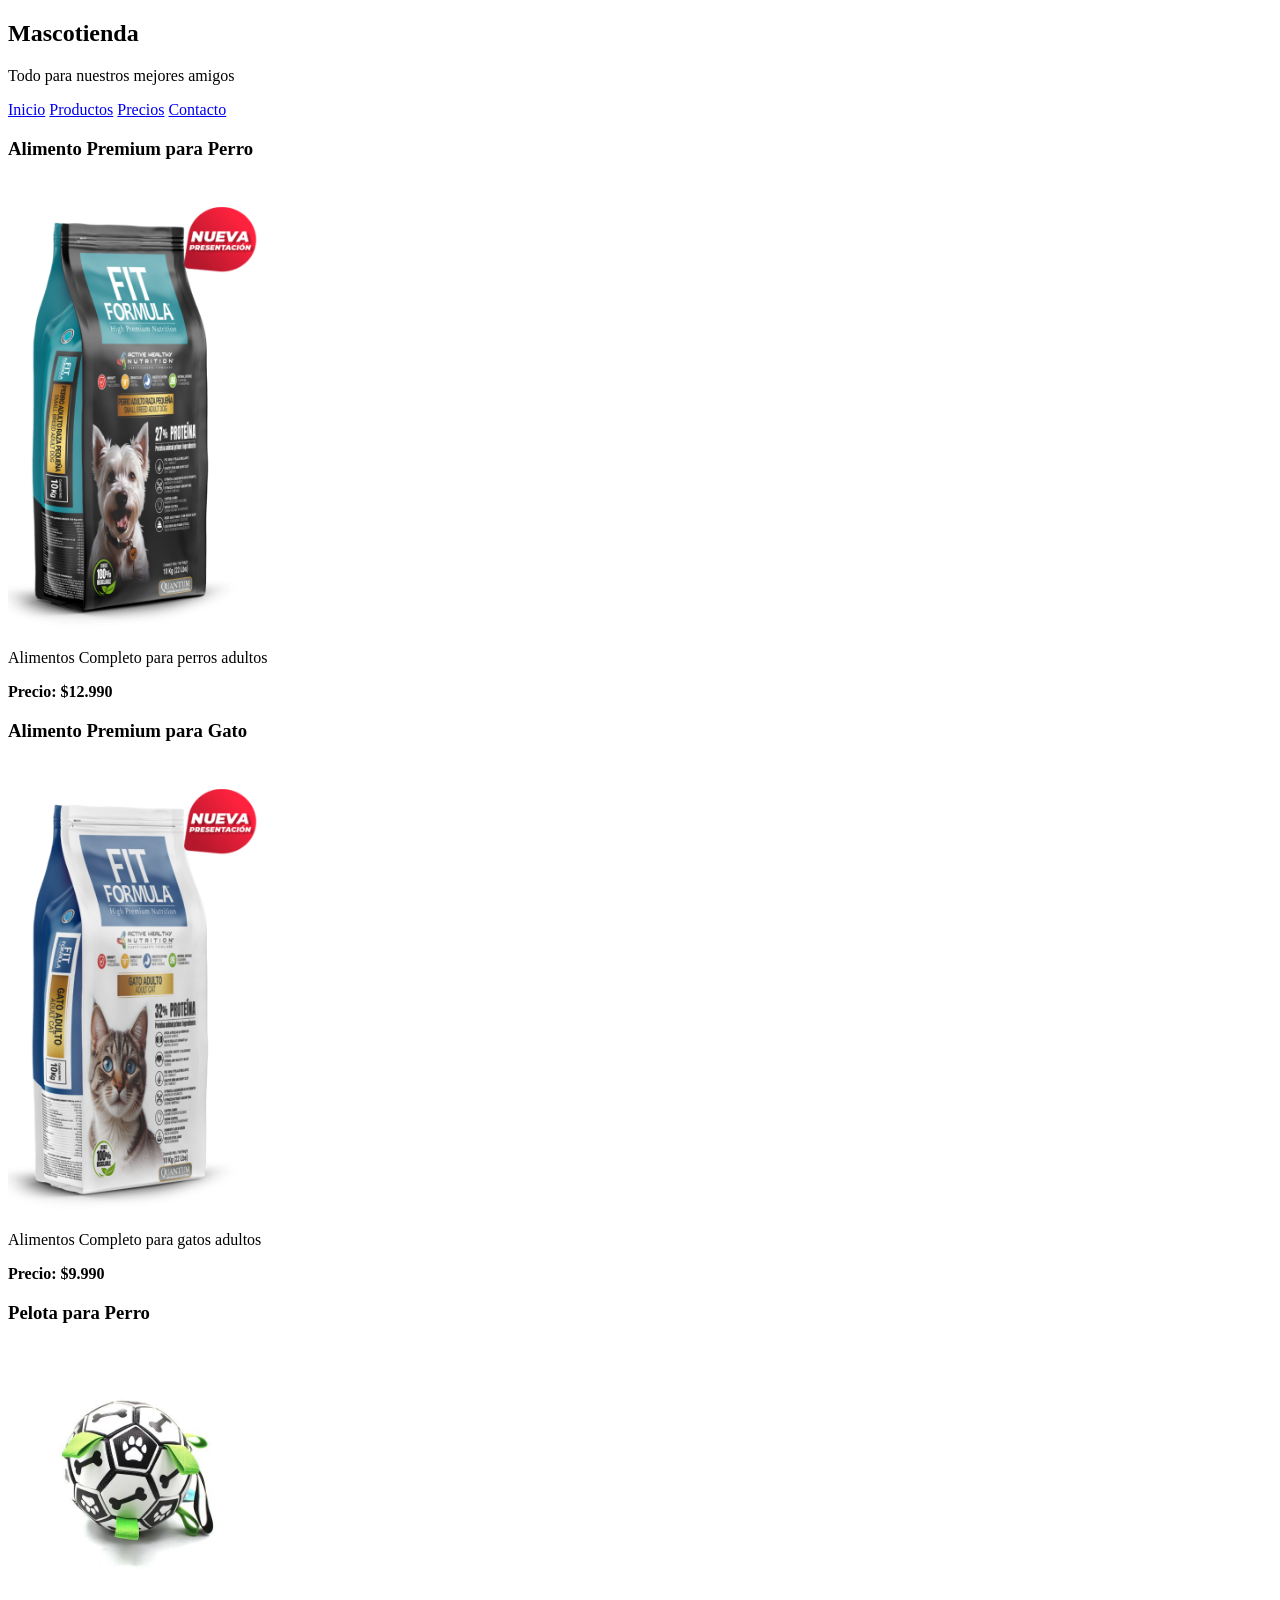
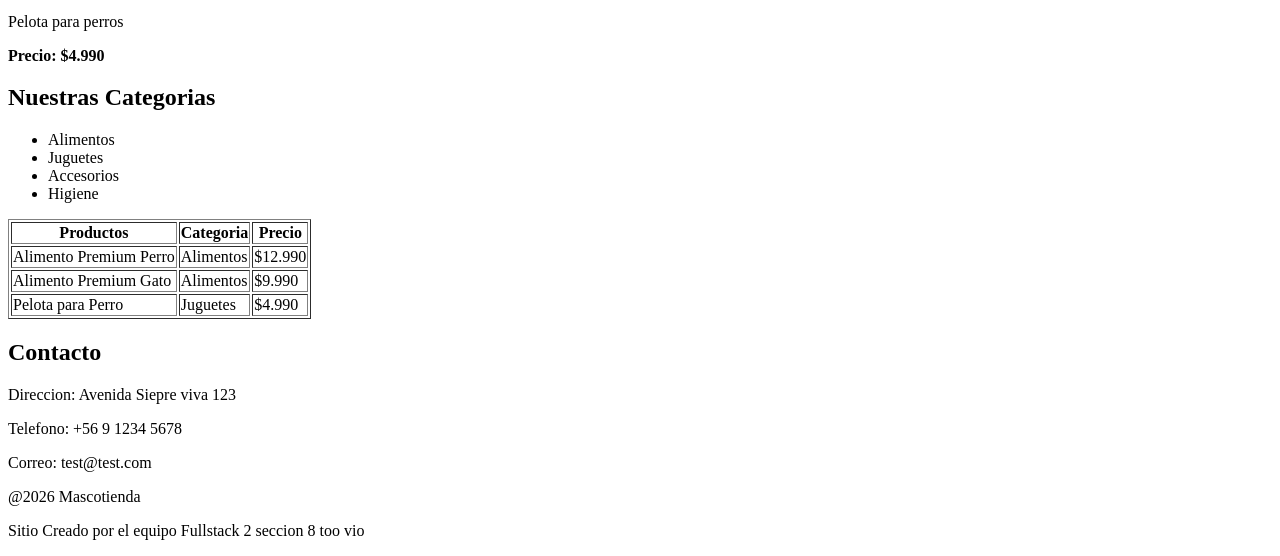
<file: 13-08-2026 Mascotienda/index.html>
<!DOCTYPE html>
<html lang="en">
<head>
    <meta charset="UTF-8">
    <meta name="viewport" content="width=device-width, initial-scale=1.0">
    <title>Mascotienda</title>
</head>
<body>
    <!-- El head es solo el inicio de la web -->
    <!-- El header es solo el encabezado -->
    <main>
        <section id="inicio">
            <header>
                <h1>Mascotienda</h1>
                <p>Todo para nuestros mejores amigos</p>
            </header>
            <nav>
                <a href="#inicio">Inicio</a>
                <a href="#productos">Productos</a>
                <a href="#precios">Precios</a>
                <a href="#contacto">Contacto</a>
            </nav>
        </section>

        <section id="productos">
            <article>
                <h3>Alimento Premium para Perro</h3>
                <img src="img/alimento-perro.png" alt="Bolsa de alimento para perros" Width="250">
                <p>Alimentos Completo para perros adultos</p>
                <p><Strong>Precio: $12.990</Strong></p>
            </article>
                <h3>Alimento Premium para Gato</h3>
                <img src="img/alimento-gato.png" alt="Bolsa de alimento para gato" Width="250">
                <p>Alimentos Completo para gatos adultos</p>
                <p><Strong>Precio: $9.990</Strong></p>
            <article>
            </article>
                <h3>Pelota para Perro</h3>
                <img src="img/pelota-perro.jpg" alt="Pelota para perros" Width="250">
                <p>Pelota para perros</p>
                <p><Strong>Precio: $4.990</Strong></p>
            <article>
            </article>

            <article>
            </article>
            
        </section>

        <section>
            <h2>Nuestras Categorias</h2>
            <ul>
                <li>Alimentos</li>
                <li>Juguetes</li>
                <li>Accesorios</li>
                <li>Higiene</li>
            </ul>
        </section>

        <section id="precios">
            <table border="1">
                <tr>
                    <th>Productos</th>
                    <th>Categoria</th>
                    <th>Precio</th>
                </tr>
                <tr>
                    <td>Alimento Premium Perro</td>
                    <td>Alimentos</td>
                    <td>$12.990</td>
                </tr>
                <tr>
                    <td>Alimento Premium Gato</td>
                    <td>Alimentos</td>
                    <td>$9.990</td>
                </tr>
                <tr>
                    <td>Pelota para Perro</td>
                    <td>Juguetes</td>
                    <td>$4.990</td>
                </tr>
            </table>
        </section>

        <section id="contacto">
            <h2>Contacto</h2>
            <p>Direccion: Avenida Siepre viva 123</p>
            <p>Telefono: +56 9 1234 5678</p>
            <p>Correo: test@test.com</p>
        </section>
    </main>

    <footer>
        <p>@2026 Mascotienda</p>
        <p>Sitio Creado por el equipo Fullstack 2 seccion 8 too vio</p>
    </footer>
</body>
</html>
</file>
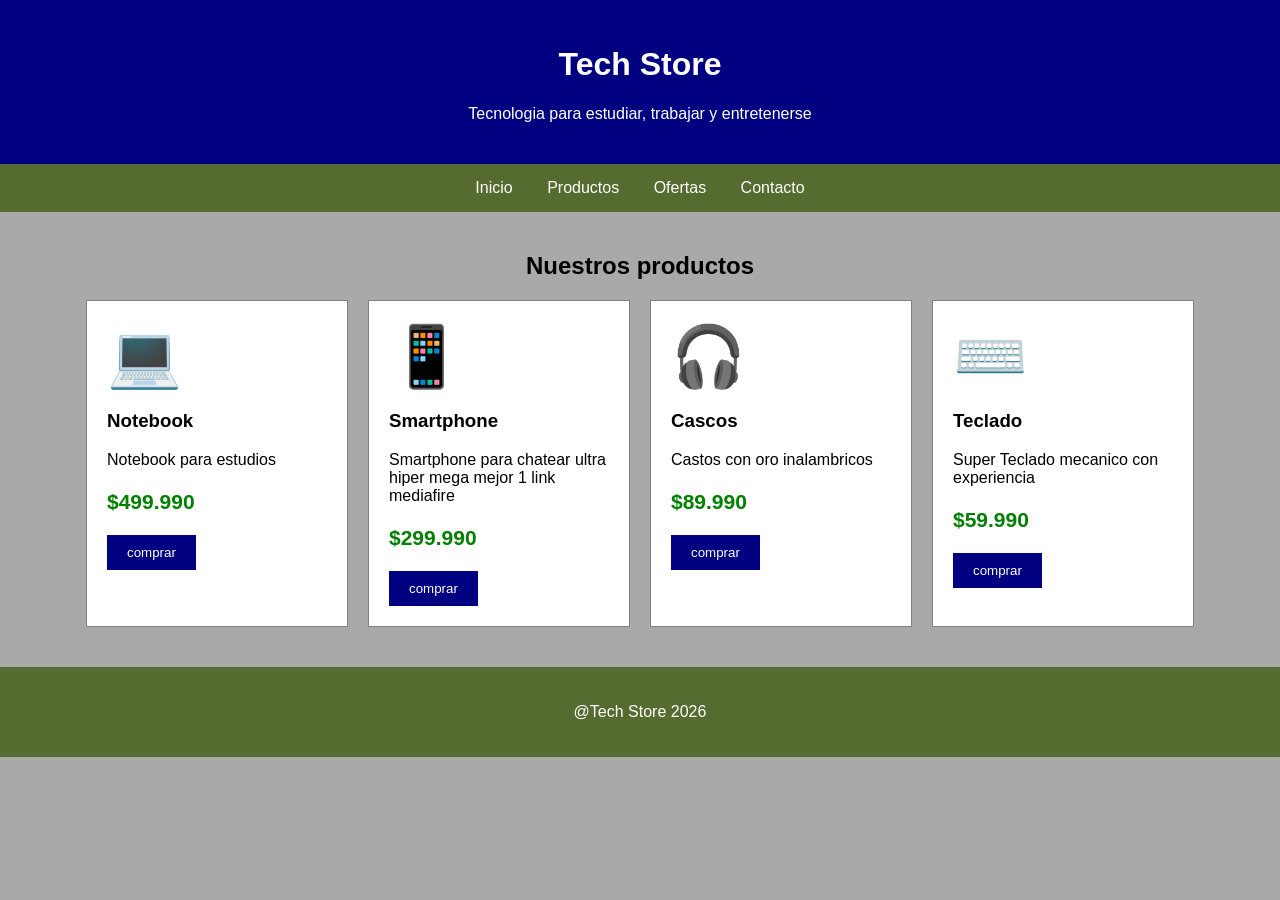
<file: 19-8-2026 2/index.html>
<!DOCTYPE html>
<html lang="en">
<head>
    <meta charset="UTF-8">
    <meta name="viewport" content="width=device-width, initial-scale=1.0">
    <title>Tech Store</title>
    <link rel="stylesheet" href="styles/style.css">
</head>
<body>
    <header class="cabecera">
        <h1>Tech Store</h1>
        <p>Tecnologia para estudiar, trabajar y entretenerse</p>
    </header>
    <nav class="menu">
        <a href="#inicio">Inicio</a>
        <a href="#productos">Productos</a>
        <a href="#ofertas">Ofertas</a>
        <a href="#contacto">Contacto</a>
    </nav>
    <main class="contenedor">
        <h2>Nuestros productos</h2>
        <section class="productos">
            <article class="producto">
                <div class="icono">
                    💻
                </div>
                <h3>Notebook</h3>
                <p>Notebook para estudios</p>
                <p class="precio">$499.990</p>
                <button>comprar</button>
            </article>
            <article class="producto">
                <div class="icono">📱</div>
                <h3>Smartphone</h3>
                <p>Smartphone para chatear ultra hiper mega mejor 1 link mediafire</p>
                <p class="precio">$299.990</p>
                <button>comprar</button>
            </article>
            <article class="producto">
                <div class="icono">🎧</div>
                <h3>Cascos</h3>
                <p>Castos con oro inalambricos</p>
                <p class="precio">$89.990</p>
                <button>comprar</button>
            </article>
            <article class="producto">
                <div class="icono">⌨️</div>
                <h3>Teclado</h3>
                <p>Super Teclado mecanico con experiencia</p>
                <p class="precio">$59.990</p>
                <button>comprar</button>
            </article>
        </section>
    </main>
    <footer>
        <p>@Tech Store 2026</p>
    </footer>
</body>
</html>
</file>
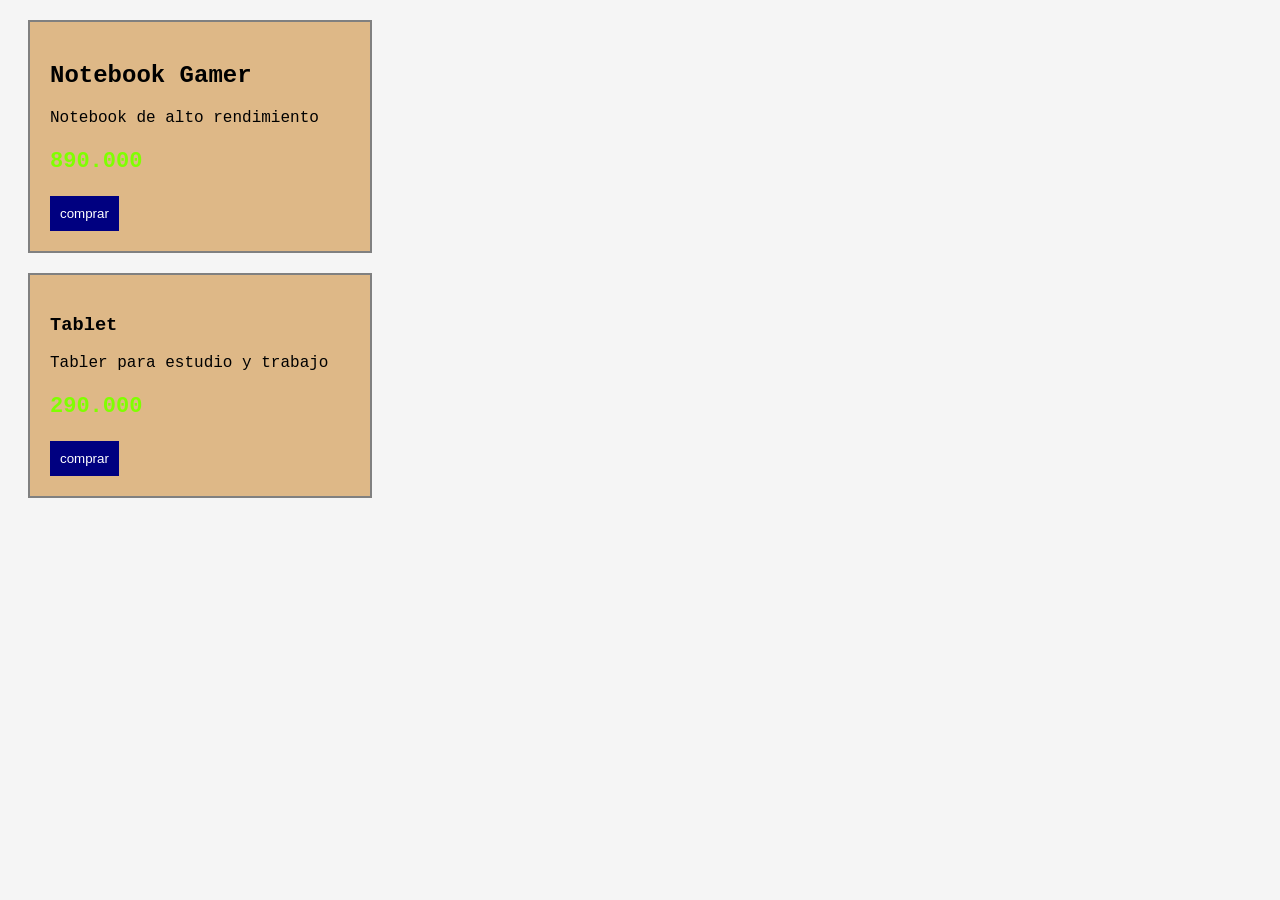
<file: 19-8-2026/index.html>
<!DOCTYPE html>
<html lang="es">
<head>
    <meta charset="UTF-8">
    <meta name="viewport" content="width=device-width, initial-scale=1.0">
    <title>Document</title>
    <link rel="stylesheet" href="css/style.css">
</head>
<body>
    <main>
        <article class="Producto">
            <h2>Notebook Gamer</h2>
            <p>Notebook de alto rendimiento</p>
            <p class="precio">890.000</p>
            <button>comprar</button>
        </article>
        <article class="Producto">
            <h3>Tablet</h3>
            <p>Tabler para estudio y trabajo</p>
            <p class="precio">290.000</p>
            <button>comprar</button>
        </article>
    </main>
</body>
</html>
</file>
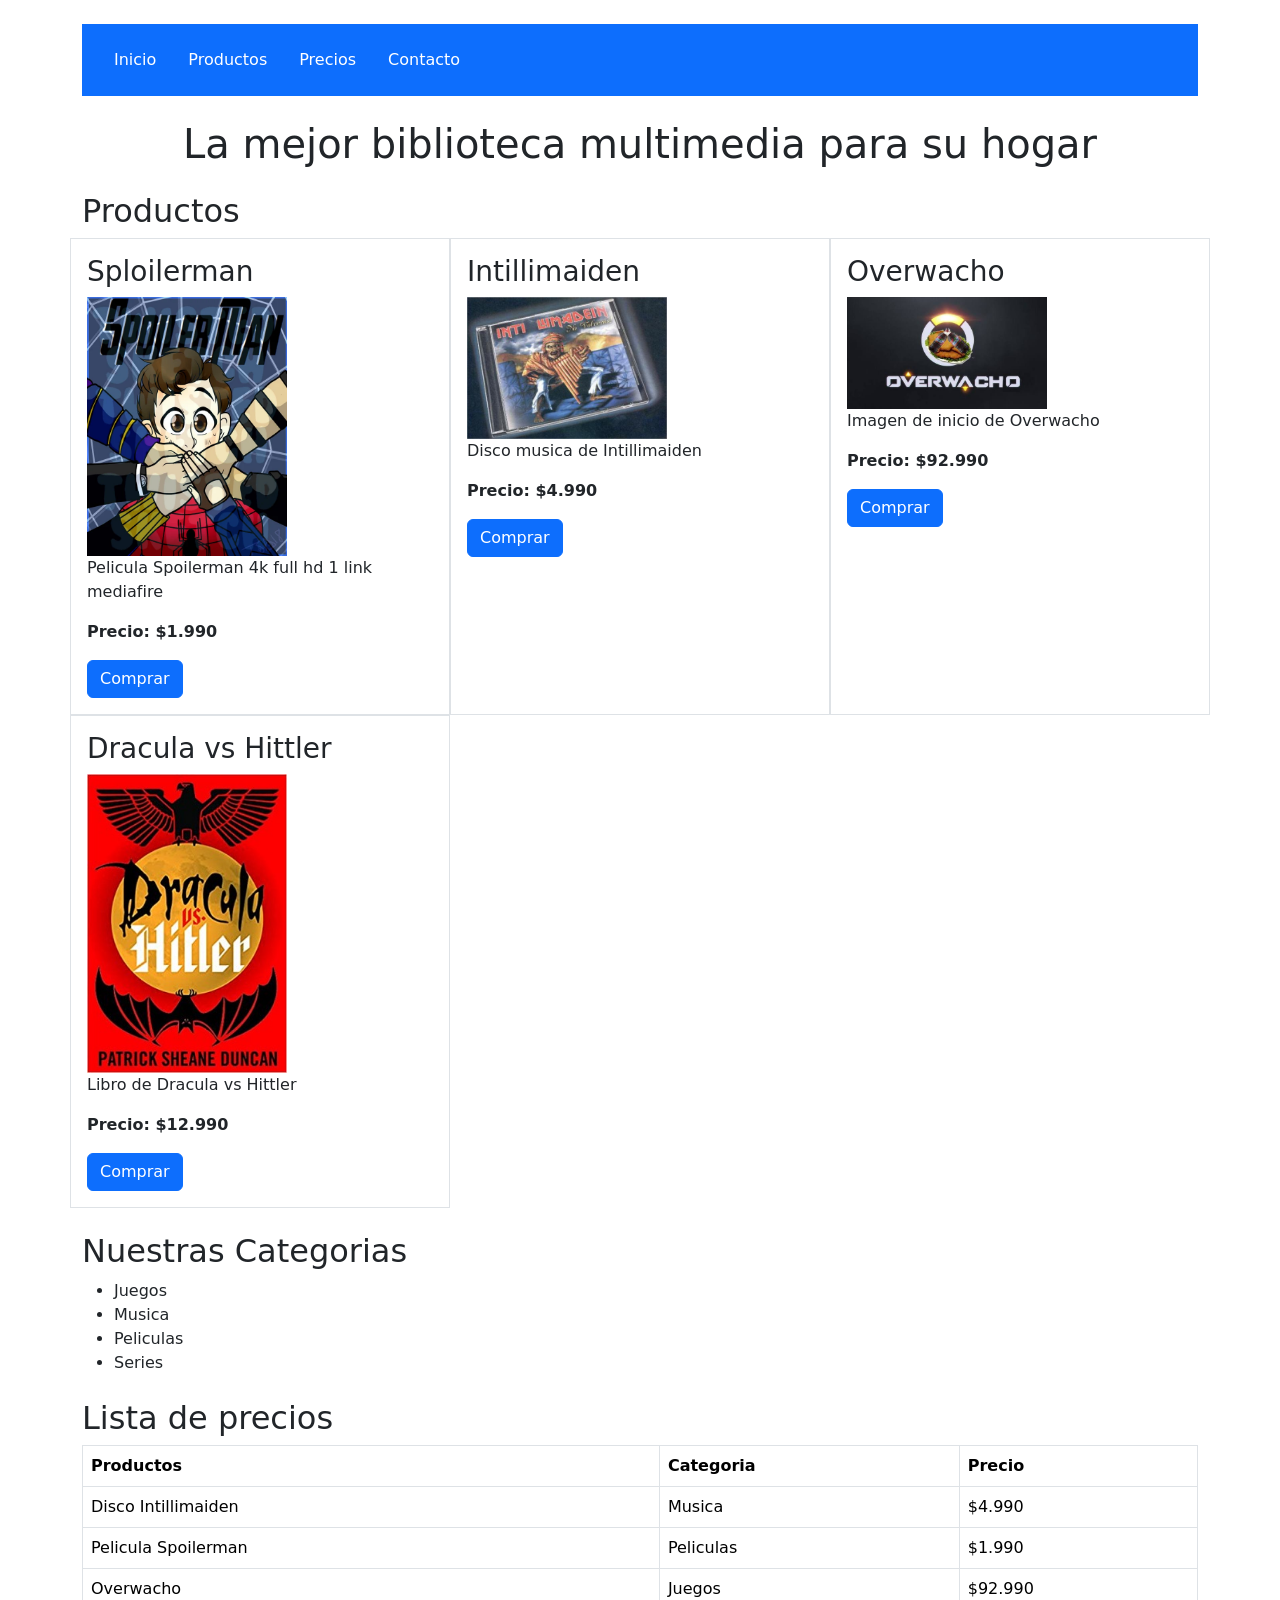
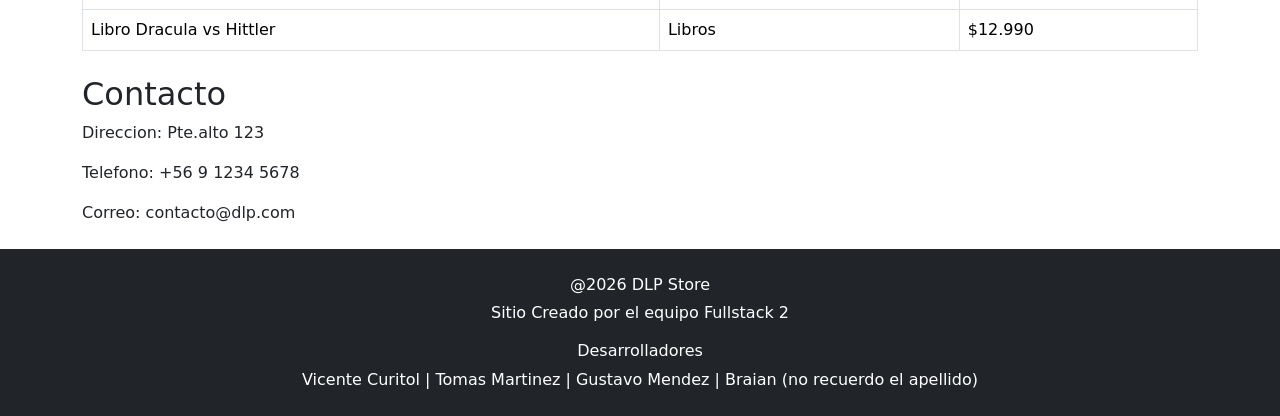
<file: Tarea 13-08-2026/index.html>
<!DOCTYPE html>
<html lang="es">
<head>
    <meta charset="UTF-8">
    <meta name="viewport" content="width=device-width, initial-scale=1.0">
    <title>DLP Store</title>
    <link href="https://cdn.jsdelivr.net/npm/bootstrap@5.3.8/dist/css/bootstrap.min.css" rel="stylesheet" integrity="sha384-sRIl4kxILFvY47J16cr9ZwB07vP4J8+LH7qKQnuqkuIAvNWLzeN8tE5YBujZqJLB" crossorigin="anonymous">
</head>
<body>
    <main class="container">
        <section id="inicio" class="my-4">
            <nav class="nav bg-primary p-3">
                <a class="nav-link text-white" href="#inicio">Inicio</a>
                <a class="nav-link text-white" href="#productos">Productos</a>
                <a class="nav-link text-white" href="#precios">Precios</a>
                <a class="nav-link text-white" href="#contacto">Contacto</a>
            </nav>
            <h1 class="text-center my-4">La mejor biblioteca multimedia para su hogar</h1>
        </section>
        <section id="productos" class="my-4">
            <h2>Productos</h2>
            <div class="row">
                <article class="col-md-4 border p-3">
                    <h3>Sploilerman</h3>
                    <img src="img/Spoilerman.webp" alt="Portada Spoilerman" width="200">
                    <p>Pelicula Spoilerman 4k full hd 1 link mediafire</p>
                    <p><strong>Precio: $1.990</strong></p>
                    <a class="btn btn-primary">Comprar</a>
                </article>
                <article class="col-md-4 border p-3">
                    <h3>Intillimaiden</h3>
                    <img src="img/intillimaiden.jpg" alt="Caratula Intillimaiden" width="200">
                    <p>Disco musica de Intillimaiden</p>
                    <p><strong>Precio: $4.990</strong></p>
                    <a class="btn btn-primary">Comprar</a>
                </article>
                <article class="col-md-4 border p-3">
                    <h3>Overwacho</h3>
                    <img src="img/Overwacho.jpg" alt="Overwacho" width="200">
                    <p>Imagen de inicio de Overwacho</p>
                    <p><strong>Precio: $92.990</strong></p>
                    <a class="btn btn-primary">Comprar</a>
                </article>
                <article class="col-md-4 border p-3">
                    <h3>Dracula vs Hittler</h3>
                    <img src="img/dracula_vs_hittler.jpg" alt="Dracula vs Hittler" width="200">
                    <p>Libro de Dracula vs Hittler</p>
                    <p><strong>Precio: $12.990</strong></p>
                    <a class="btn btn-primary">Comprar</a>
                </article>
            </div>
        </section>
        <section id="Categorias" class="my-4">
            <h2>Nuestras Categorias</h2>
            <ul>
                <li>Juegos</li>
                <li>Musica</li>
                <li>Peliculas</li>
                <li>Series</li>
            </ul>
        </section>
        <section id="precios" class="my-4">
            <h2>Lista de precios</h2>
            <table class="table table-bordered">
                <tr>
                    <th>Productos</th>
                    <th>Categoria</th>
                    <th>Precio</th>
                </tr>
                <tr>
                    <td>Disco Intillimaiden</td>
                    <td>Musica</td>
                    <td>$4.990</td>
                </tr>
                <tr>
                    <td>Pelicula Spoilerman</td>
                    <td>Peliculas</td>
                    <td>$1.990</td>
                </tr>
                <tr>
                    <td>Overwacho</td>
                    <td>Juegos</td>
                    <td>$92.990</td>
                </tr>
                <tr>
                    <td>Libro Dracula vs Hittler</td>
                    <td>Libros</td>
                    <td>$12.990</td>
                </tr>
            </table>
        </section>
        <section id="contacto" class="my-4">
            <h2>Contacto</h2>
            <p>Direccion: Pte.alto 123</p>
            <p>Telefono: +56 9 1234 5678</p>
            <p>Correo: contacto@dlp.com</p>
        </section>
    </main>
    <footer class="bg-dark text-white text-center py-4">
        <p class="mb-1">@2026 DLP Store</p>
        <p class="mb-3">Sitio Creado por el equipo Fullstack 2</p>
        <h4 class="h6">Desarrolladores</h4>
        <p class="mb-0">Vicente Curitol | Tomas Martinez | Gustavo Mendez | Braian (no recuerdo el apellido)</p>
    </footer>
    <script src="https://cdn.jsdelivr.net/npm/bootstrap@5.3.8/dist/js/bootstrap.bundle.min.js" integrity="sha384-FKyoEForCGlyvwx9Hj09JcYn3nv7wiPVlz7YYwJrWVcXK/BmnVDxM+D2scQbITxI" crossorigin="anonymous"></script>
</body>
</html>
</file>
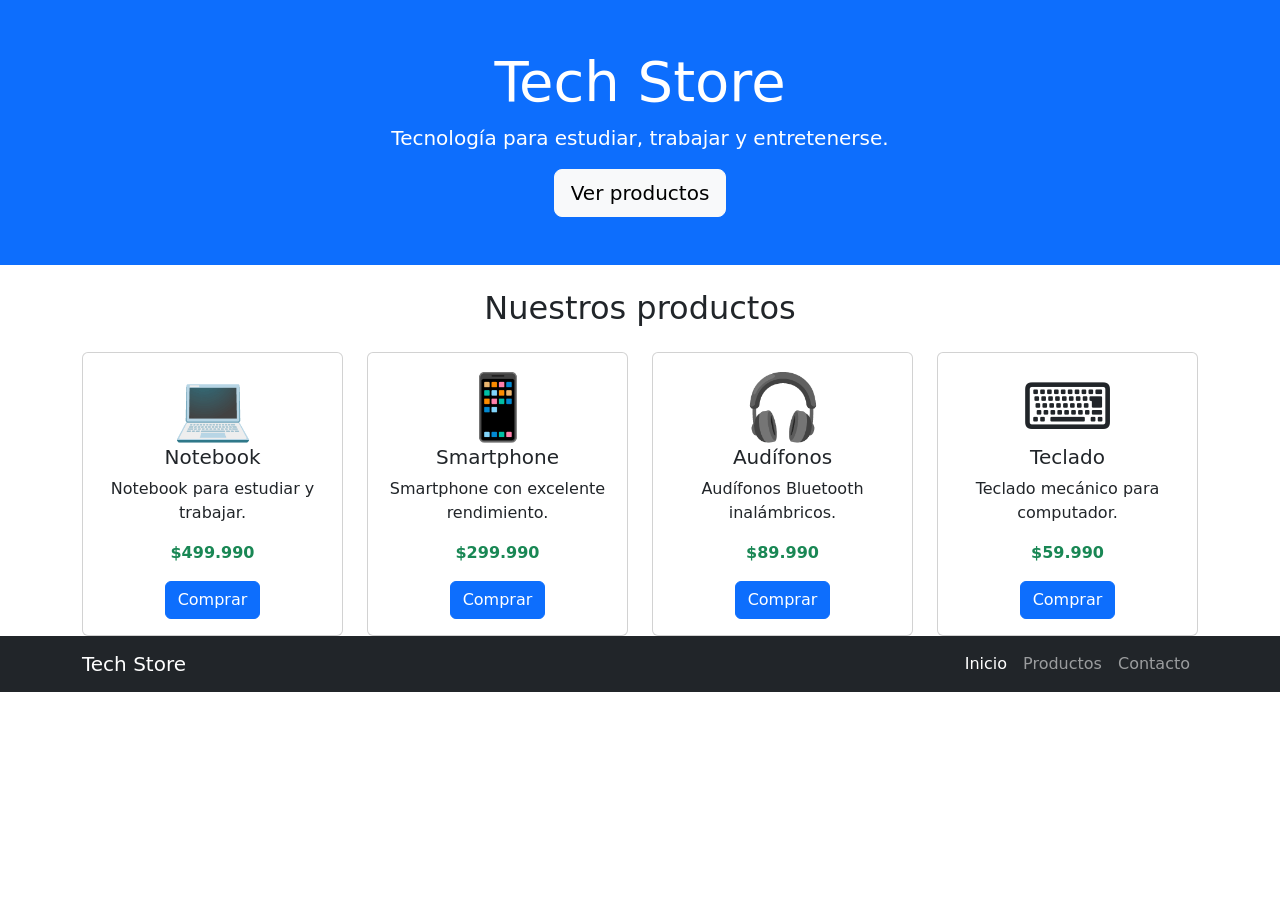
<file: 20-08-2026/practico BOOTSTRAP/index.html>
<!DOCTYPE html>
<html lang="es">
<head>
    <meta charset="UTF-8">
    <meta name="viewport" content="width=device-width, initial-scale=1.0">
    <title>Tech Store BOOTSTRAP</title>
    <link href="https://cdn.jsdelivr.net/npm/bootstrap@5.3.8/dist/css/bootstrap.min.css" rel="stylesheet" integrity="sha384-sRIl4kxILFvY47J16cr9ZwB07vP4J8+LH7qKQnuqkuIAvNWLzeN8tE5YBujZqJLB" crossorigin="anonymous">
</head>
<body>   

    <header class="bg-primary text-white text-center py-5">
    <div class="container">
        <h1 class="display-4">
            Tech Store
        </h1>
        <p class="lead">
            Tecnología para estudiar, trabajar y entretenerse.
        </p>
        <a href="#productos"
           class="btn btn-light btn-lg">
            Ver productos
        </a>
    </div>
</header>

    <div class="container">
        <h2 class="text-center my-4">
            Nuestros productos
        </h2>
        <div class="row g-4">
            <div class="col-12 col-md-6 col-lg-3">
                <div class="card h-100">
                    <div class="card-body text-center">
                        <div class="display-3">
                            💻
                        </div>
                        <h5 class="card-title">
                            Notebook
                        </h5>
                        <p class="card-text">
                            Notebook para estudiar y trabajar.
                        </p>
                        <p class="text-success fw-bold">
                            $499.990
                        </p>
                        <a href="#" class="btn btn-primary">
                            Comprar
                        </a>
                    </div>
                </div>
            </div>
            <div class="col-12 col-md-6 col-lg-3">
                <div class="card h-100">
                    <div class="card-body text-center">
                        <div class="display-3">
                            📱
                        </div>
                        <h5 class="card-title">
                            Smartphone
                        </h5>
                        <p class="card-text">
                            Smartphone con excelente rendimiento.
                        </p>
                        <p class="text-success fw-bold">
                            $299.990
                        </p>
                        <a href="#" class="btn btn-primary">
                            Comprar
                        </a>
                    </div>
                </div>
            </div>
            <div class="col-12 col-md-6 col-lg-3">
                <div class="card h-100">
                    <div class="card-body text-center">
                        <div class="display-3">
                            🎧
                        </div>
                        <h5 class="card-title">
                            Audífonos
                        </h5>
                        <p class="card-text">
                            Audífonos Bluetooth inalámbricos.
                        </p>
                        <p class="text-success fw-bold">
                            $89.990
                        </p>
                        <a href="#" class="btn btn-primary">
                            Comprar
                        </a>
                    </div>
                </div>
            </div>
            <div class="col-12 col-md-6 col-lg-3">
                <div class="card h-100">
                    <div class="card-body text-center">
                        <div class="display-3">
                            ⌨️
                        </div>
                        <h5 class="card-title">
                            Teclado
                        </h5>
                        <p class="card-text">
                            Teclado mecánico para computador.
                        </p>
                        <p class="text-success fw-bold">
                            $59.990
                        </p>
                        <a href="#" class="btn btn-primary">
                            Comprar
                        </a>
                    </div>
                </div>
            </div>
        </div>
    </div>

</div>

<nav class="navbar navbar-expand-lg bg-dark"
     data-bs-theme="dark">
    <div class="container">
        <a class="navbar-brand"
           href="#">
            Tech Store
        </a>
        <button
            class="navbar-toggler"
            type="button"
            data-bs-toggle="collapse"
            data-bs-target="#menuPrincipal"
            aria-controls="menuPrincipal"
            aria-expanded="false"
            aria-label="Mostrar navegación">
            <span class="navbar-toggler-icon"></span>
        </button>
        <div class="collapse navbar-collapse"
             id="menuPrincipal">
            <ul class="navbar-nav ms-auto">
                <li class="nav-item">
                    <a class="nav-link active"
                       href="#">
                        Inicio
                    </a>
                </li>
                <li class="nav-item">
                    <a class="nav-link"
                       href="#productos">
                        Productos
                    </a>
                </li>
                <li class="nav-item">
                    <a class="nav-link"
                       href="#">
                        Contacto
                    </a>
                </li>
            </ul>
        </div>
    </div>
</nav>

<script
    src="https://cdn.jsdelivr.net/npm/bootstrap@5.3.8/dist/js/bootstrap.bundle.min.js"
    integrity="sha384-FKyoEForCGlyvwx9Hj09JcYn3nv7wiPVlz7YYwJrWVcXK/BmnVDxM+D2scQbITxI"
    crossorigin="anonymous">
</script>
</body>
</html>
</file>
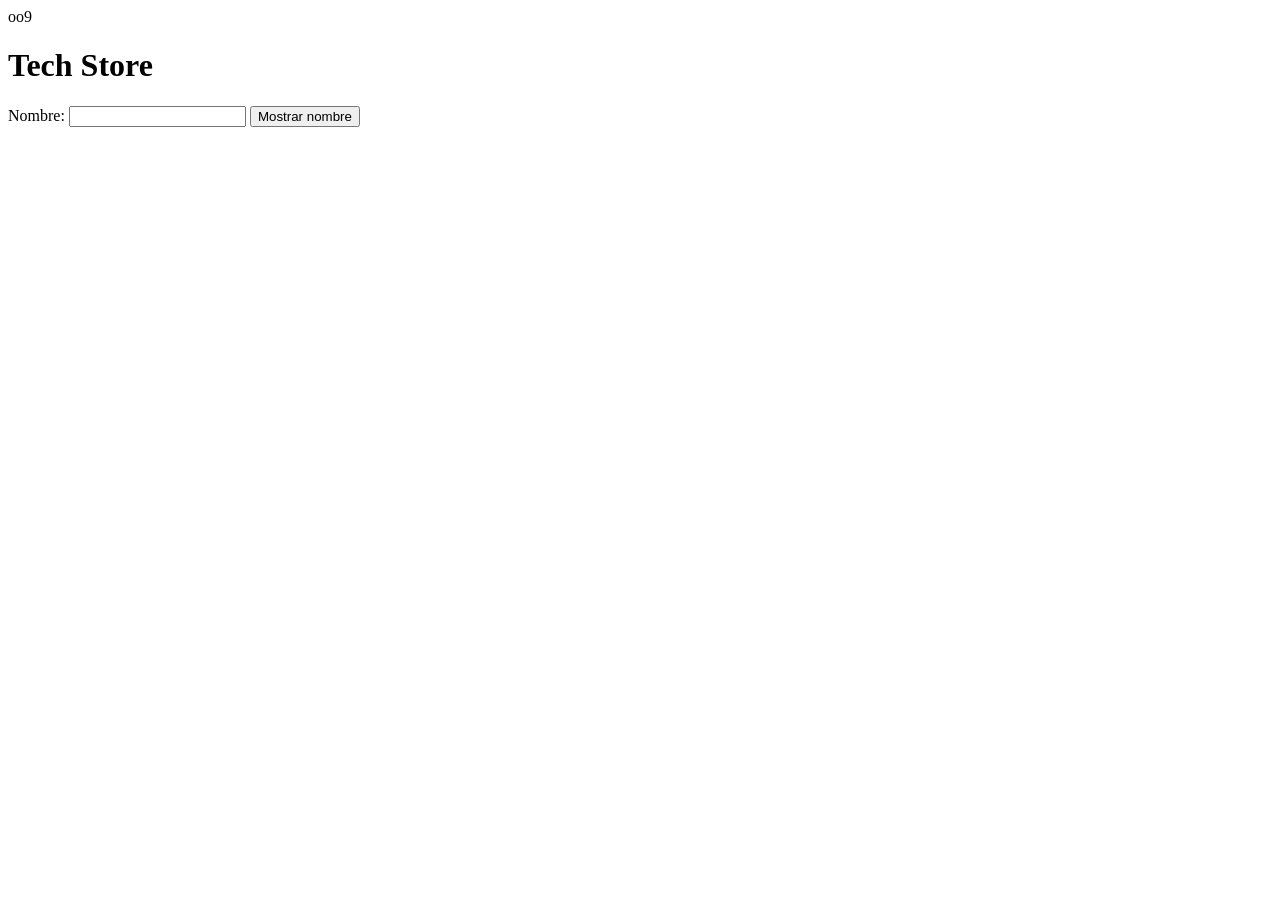
<file: 27-08-2026/clase_parte1/index.html>
<!DOCTYPE html>
<html lang="es">
<head>
    <meta charset="UTF-8">
    <meta name="viewport"
          content="width=device-width, initial-scale=1.0">
    <title>JavaScript y DOM</title>
</head>

<body>oo9
    <h1 id="titulo">
        Tech Store
    </h1>
    <label for="nombre">
        Nombre:
    </label>

    <input
        type="text"
        id="nombre">

    <button id="botonMostrar">
        Mostrar nombre
    </button>
    <p id="resultado"></p>
    <script src="funciones.js"></script>
</body>
</html>
</file>
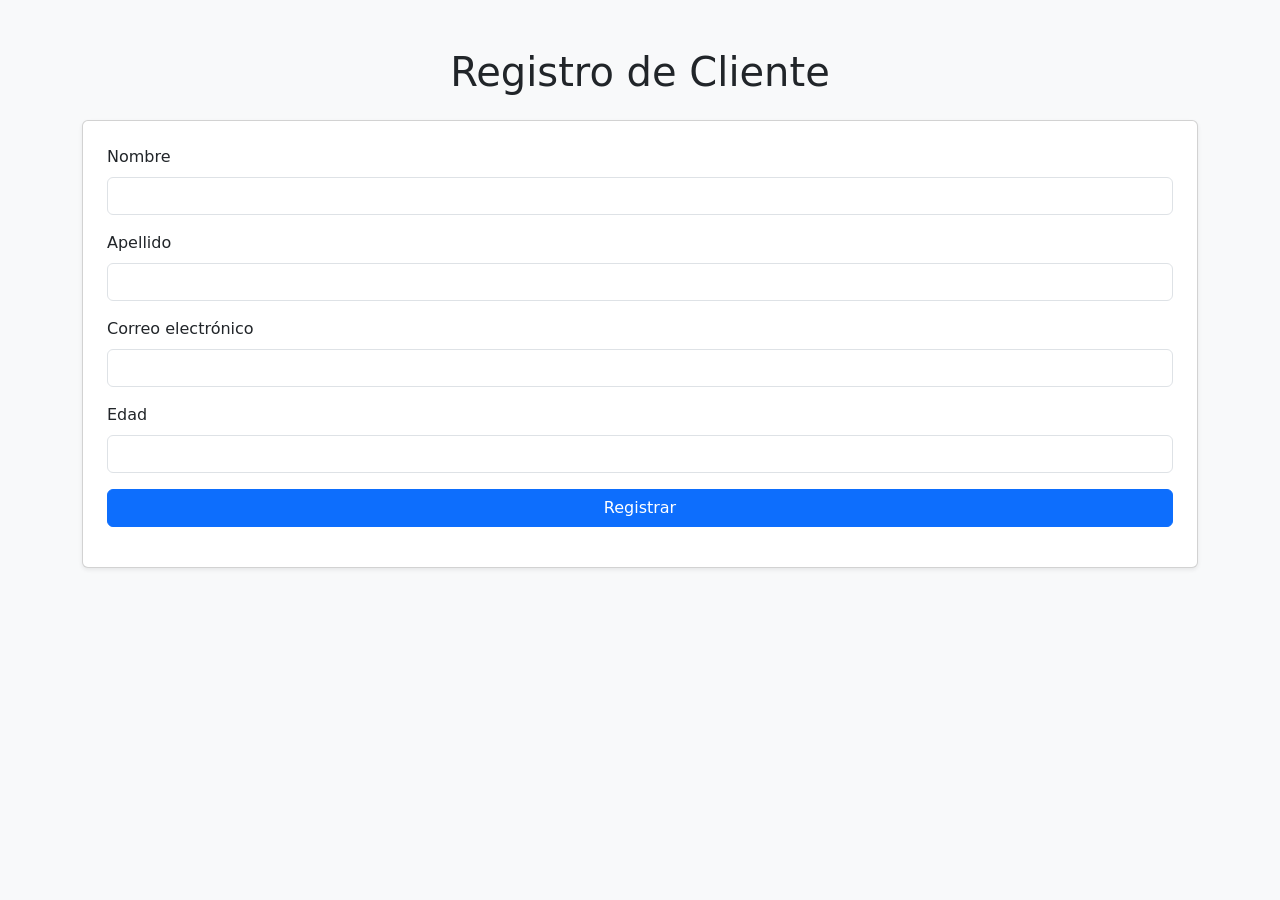
<file: 27-08-2026/clase_parte2/index.html>
<!DOCTYPE html>
<html lang="es">

<head>
    <meta charset="UTF-8">
    <meta name="viewport"
          content="width=device-width, initial-scale=1.0">
    <title>Registro Tech Store</title>
    <link
        href="https://cdn.jsdelivr.net/npm/bootstrap@5.3.8/dist/css/bootstrap.min.css"
        rel="stylesheet">
</head>

<body class="bg-light">
    <main class="container py-5">
        <h1 class="text-center mb-4">
            Registro de Cliente
        </h1>
        <form
            id="formulario"
            class="card p-4 shadow-sm">
            <div class="mb-3">
                <label
                    for="nombre"
                    class="form-label">
                    Nombre
                </label>
                <input
                    type="text"
                    id="nombre"
                    class="form-control">
            </div>
            <div class="mb-3">
                <label
                    for="apellido"
                    class="form-label">
                    Apellido
                </label>
                <input
                    type="text"
                    id="apellido"
                    class="form-control">
            </div>
            <div class="mb-3">
                <label
                    for="correo"
                    class="form-label">
                    Correo electrónico
                </label>
                <input
                    type="text"
                    id="correo"
                    class="form-control">
            </div>
            <div class="mb-3">
                <label
                    for="edad"
                    class="form-label">
                    Edad
                </label>
                <input
                    type="text"
                    id="edad"
                    class="form-control">
            </div>
            <button
                type="submit"
                class="btn btn-primary">
                Registrar
            </button>
            <div
                id="mensaje"
                class="mt-3">
            </div>
        </form>
    </main>
    <script src="funciones.js"></script>
</body>
</html>
</file>
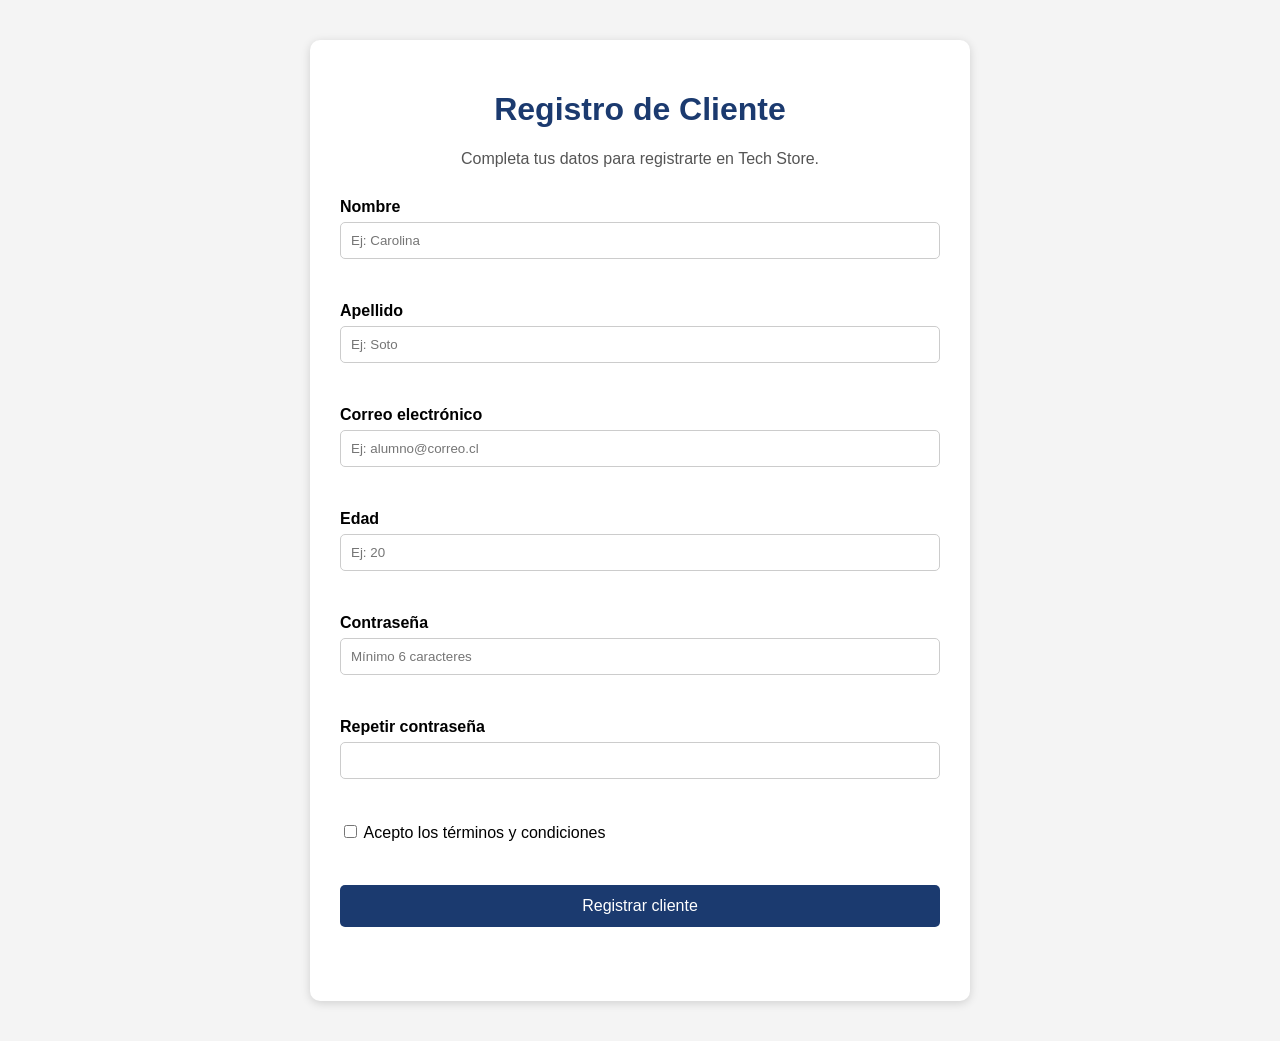
<file: 27-08-2026/EJEMPLO PREPARACION PRUEBA/index.html>
<!DOCTYPE html>
<html lang="es">
<head>
    <meta charset="UTF-8">
    <meta
        name="viewport"
        content="width=device-width, initial-scale=1.0">
    <title>Registro Tech Store</title>
    <link
        rel="stylesheet"
        href="css/estilos.css">
</head>
<body>
    <main class="contenedor">
        <h1>Registro de Cliente</h1>
        <p class="introduccion">
            Completa tus datos para registrarte en Tech Store.
        </p>
        <form id="formularioRegistro">
            <!-- NOMBRE -->
            <div class="campo">
                <label for="nombre">
                    Nombre
                </label>
                <input
                    type="text"
                    id="nombre"
                    autocomplete="given-name"
                    placeholder="Ej: Carolina">
                <small
                    id="errorNombre"
                    class="mensaje-error">
                </small>
            </div>
            <!-- APELLIDO -->
            <div class="campo">
                <label for="apellido">
                    Apellido
                </label>
                <input
                    type="text"
                    id="apellido"
                    autocomplete="family-name"
                    placeholder="Ej: Soto">
                <small
                    id="errorApellido"
                    class="mensaje-error">
                </small>
            </div>
            <!-- CORREO -->
            <div class="campo">
                <label for="correo">
                    Correo electrónico
                </label>
                <input
                    type="text"
                    id="correo"
                    autocomplete="email"
                    placeholder="Ej: alumno@correo.cl">
                <small
                    id="errorCorreo"
                    class="mensaje-error">
                </small>
            </div>
            <!-- EDAD -->
            <div class="campo">
                <label for="edad">
                    Edad
                </label>
                <input
                    type="text"
                    id="edad"
                    placeholder="Ej: 20">
                <small
                    id="errorEdad"
                    class="mensaje-error">
                </small>
            </div>
            <!-- CONTRASEÑA -->
            <div class="campo">
                <label for="password">
                    Contraseña
                </label>
                <input
                    type="password"
                    id="password"
                    autocomplete="new-password"
                    placeholder="Mínimo 6 caracteres">
                <small
                    id="errorPassword"
                    class="mensaje-error">
                </small>
            </div>
            <!-- REPETIR CONTRASEÑA -->
            <div class="campo">
                <label for="confirmarPassword">
                    Repetir contraseña
                </label>
                <input
                    type="password"
                    id="confirmarPassword"
                    autocomplete="new-password">
                <small
                    id="errorConfirmarPassword"
                    class="mensaje-error">
                </small>
            </div>
            <!-- TÉRMINOS -->
            <div class="campo-check">
                <input
                    type="checkbox"
                    id="terminos">
                <label for="terminos">
                    Acepto los términos y condiciones
                </label>
            </div>
            <small
                id="errorTerminos"
                class="mensaje-error">
            </small>
            <!-- BOTÓN -->
            <button type="submit">
                Registrar cliente
            </button>
            <!-- MENSAJE FINAL -->
            <div
                id="mensajeFinal"
                class="mensaje-final">
            </div>
        </form>
    </main>
    <script src="js/validaciones.js"></script>
</body>
</html>
</file>
<file: 19-8-2026 2/styles/style.css>
body{
    margin: 0;
    font-family: Arial, Helvetica, sans-serif;
    background-color: darkgray;
}

.cabecera {
    background-color: navy;
    color: white;
    padding: 25px;
    text-align: center;
}

.menu {
    background-color: darkolivegreen;
    padding: 15px;
    text-align: center;

}

.menu a {
    color: white;
    text-decoration: none;
    margin: 15px;

}

.contenedor {
    padding: 20px;

}

.icono {
    font-size: 60px;

}

.producto {
    background-color: white;
    border: 1px solid gray;
    padding: 20px;
    margin-bottom: 20px;
    width: 220px;
}

.precio {
    color: green;
    font-size: 21px;
    font-weight: bold;
}

button {
    background-color: navy;
    color: white;
    border: none;
    padding: 10px 20px;
}

footer {
    background-color: darkolivegreen;
    color: white;
    text-align: center;
    padding: 20px;
}

.contenedor h2{
    text-align: center;
}

.productos{
    display: flex;
    gap: 20px;
    flex-wrap: wrap;
    justify-content: center;
}
</file>
<file: 19-8-2026/css/style.css>
body {
    background-color: whitesmoke;
    font-family: 'Courier New', Courier, monospace;
}

h1{
    color: red;
}

.Producto{
    background-color: burlywood;
    width: 300px;
    padding: 20px;
    border: 2px solid gray;
    margin: 20px;
}

.precio{
    color: chartreuse;
    font-size: 22px;
    font-weight: bold;
}

button{
    background-color: navy;
    color: white;
    border: none;
    padding: 10px;
}
</file>
<file: 27-08-2026/EJEMPLO PREPARACION PRUEBA/css/estilos.css>
body {
    margin: 0;
    font-family: Arial, sans-serif;
    background-color: #f4f4f4;
}

.contenedor {
    max-width: 600px;
    margin: 40px auto;
    background-color: white;
    padding: 30px;
    border-radius: 10px;
    box-shadow:
        0 2px 10px rgba(0, 0, 0, 0.15);
}

h1 {
    text-align: center;
    color: #1b3a6f;
}

.introduccion {
    text-align: center;
    color: #555555;
    margin-bottom: 30px;
}

.campo {
    margin-bottom: 20px;
}

.campo label {
    display: block;
    font-weight: bold;
    margin-bottom: 6px;
}

.campo input {
    width: 100%;
    padding: 10px;
    box-sizing: border-box;
    border: 1px solid #cccccc;
    border-radius: 5px;
}

.campo-check {
    margin-bottom: 5px;
}

button {
    width: 100%;
    background-color: #1b3a6f;
    color: white;
    border: none;
    padding: 12px;
    margin-top: 20px;
    font-size: 16px;
    border-radius: 5px;
    cursor: pointer;
}

button:hover {
    background-color: #28559a;
}


/* MENSAJES DE ERROR */
.mensaje-error {
    display: block;
    color: #b00020;
    margin-top: 5px;
    min-height: 18px;
}

/* INPUT CON ERROR */
.input-error {
    border: 2px solid #b00020 !important;
    background-color: #fff2f2;
}

/* MENSAJE FINAL */
.mensaje-final {
    margin-top: 20px;
    padding: 12px;
    border-radius: 5px;
    text-align: center;
}

.exito {
    background-color: #e7f6e7;
    color: #176b17;
}

.error-general {
    background-color: #ffe8e8;
    color: #9a1515;
}
</file>
